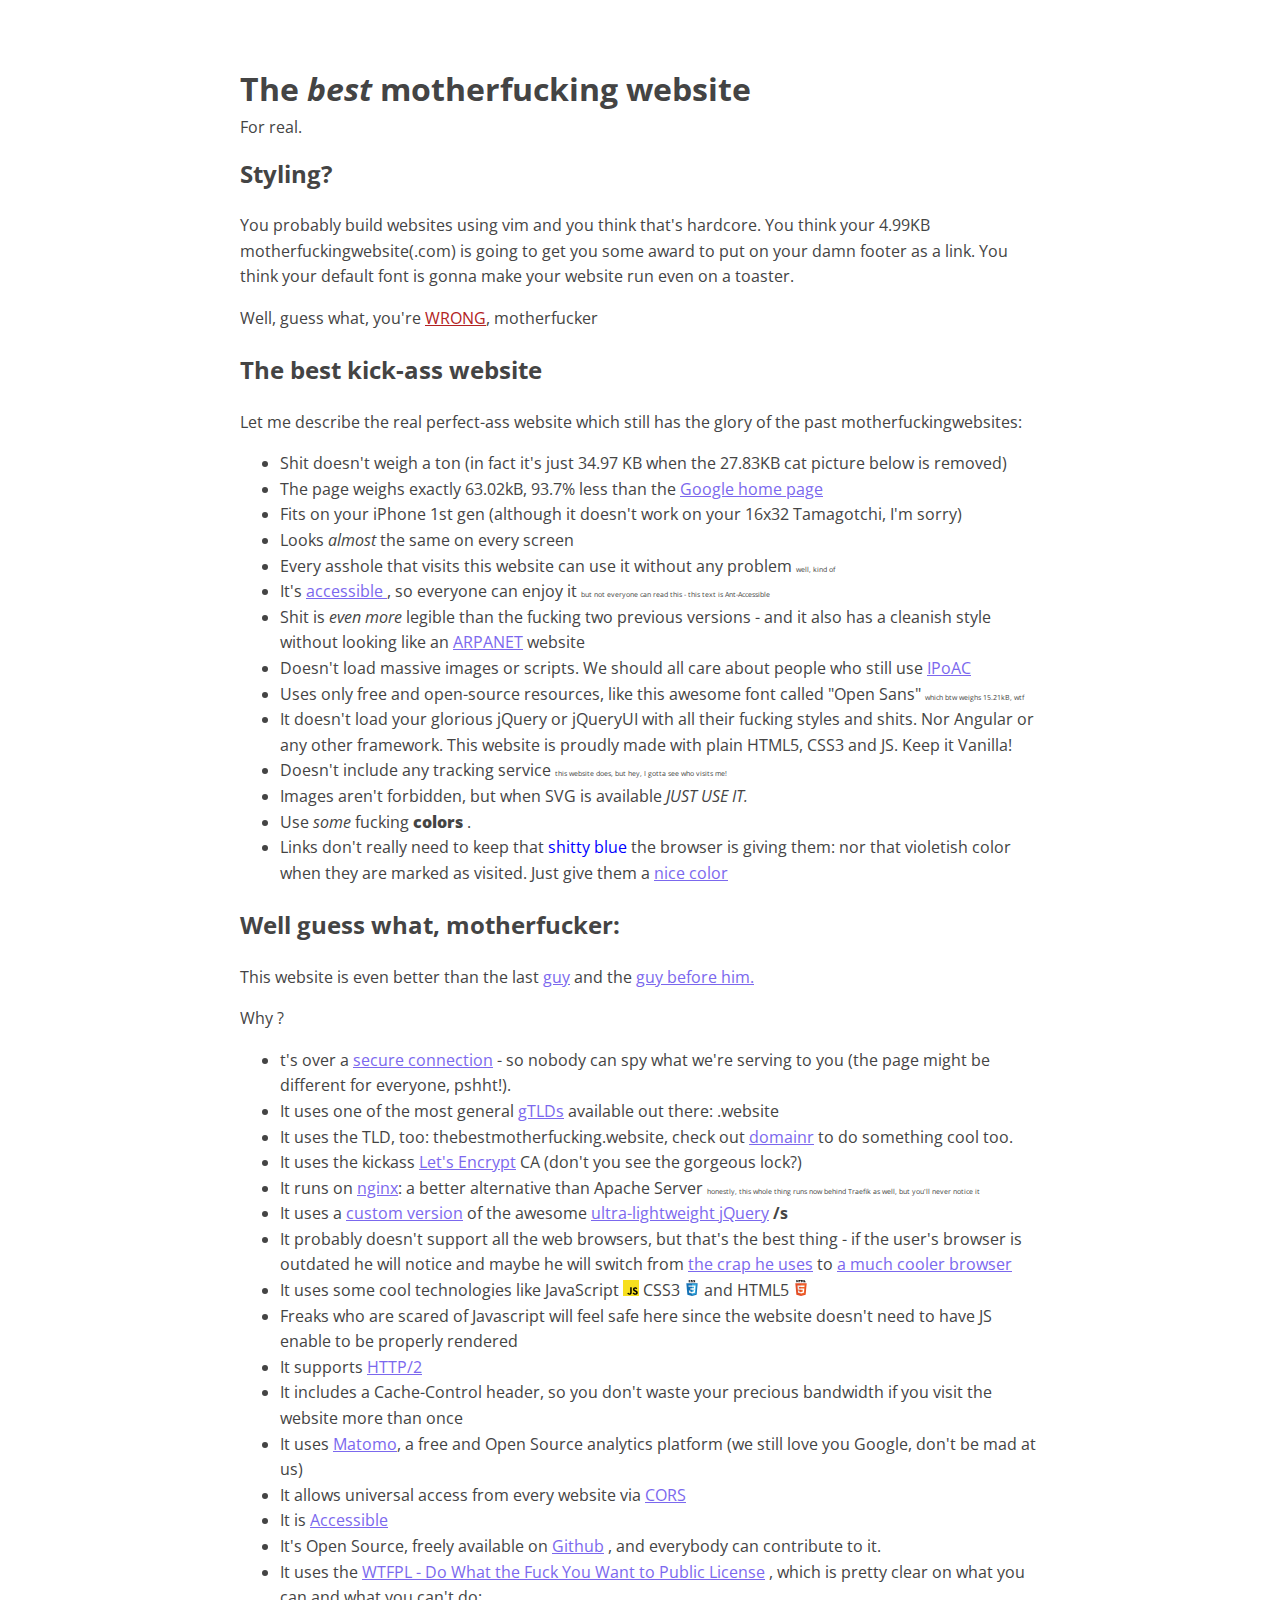
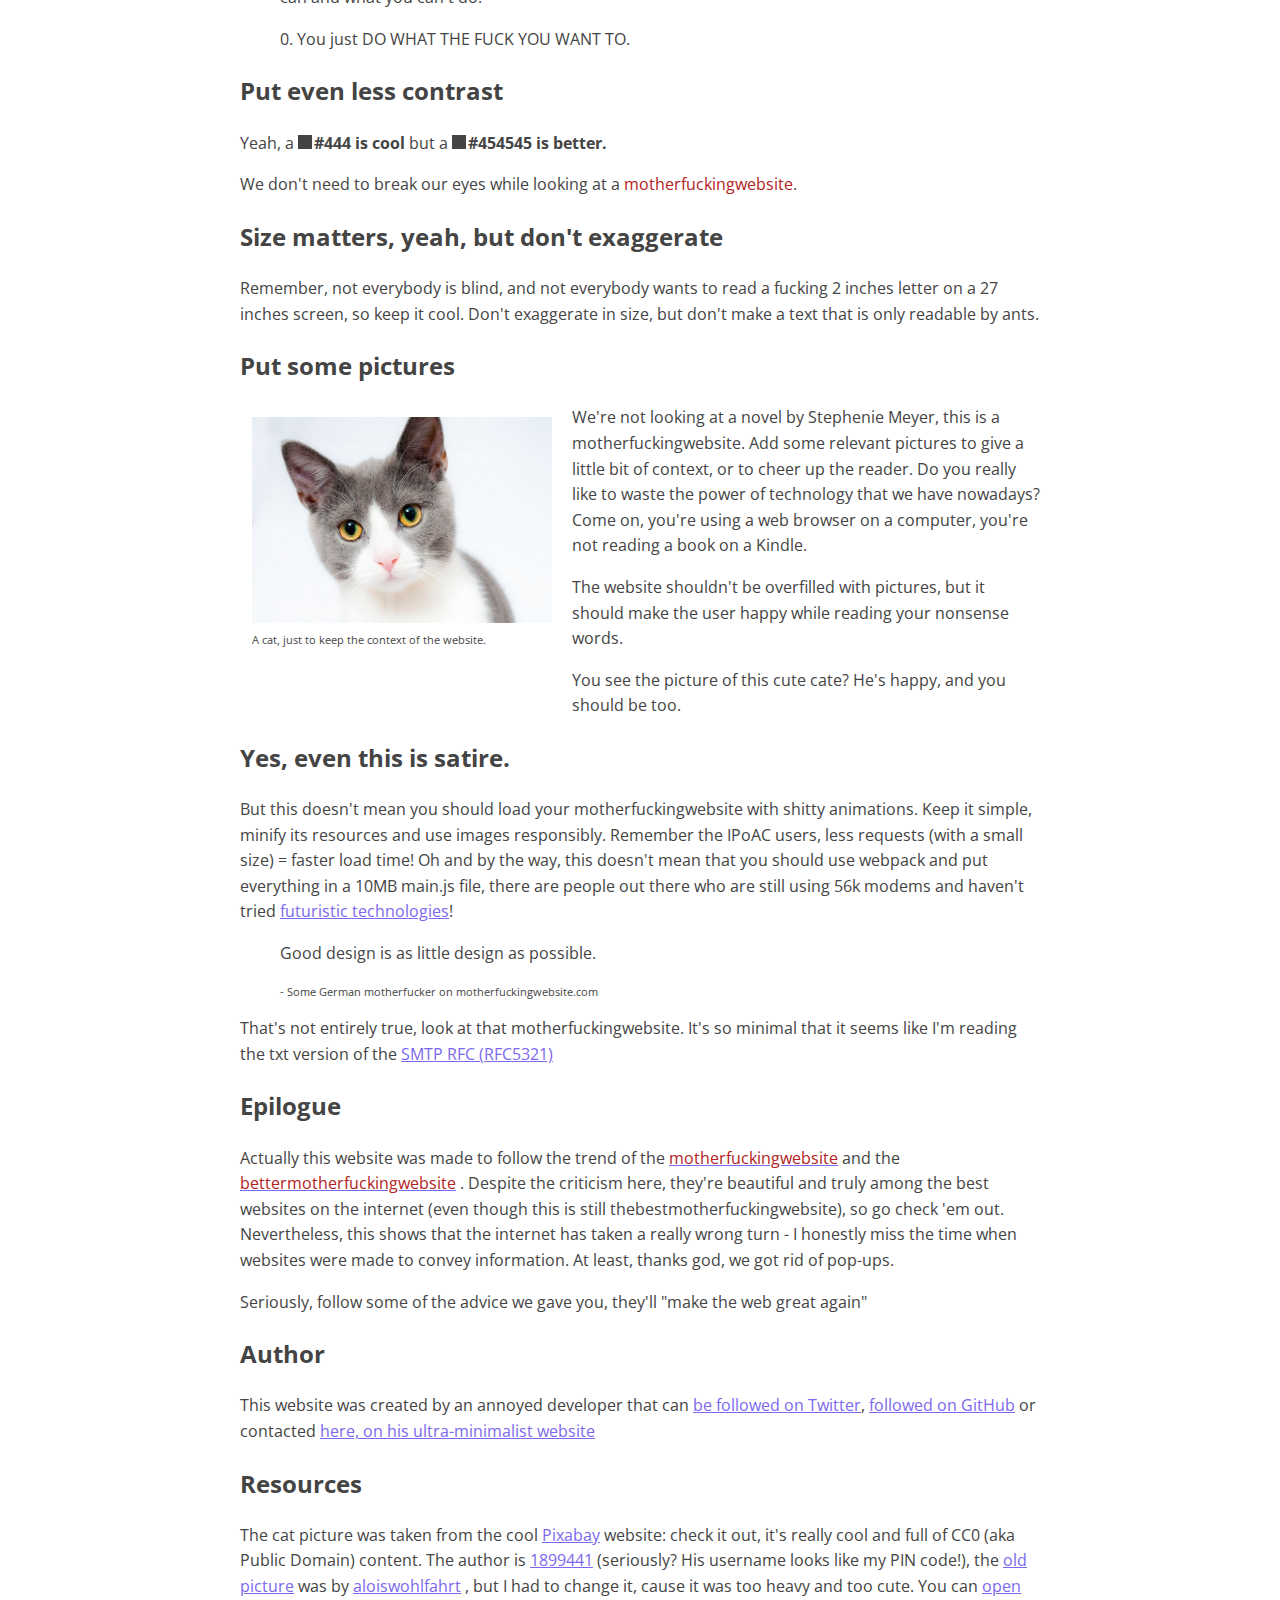
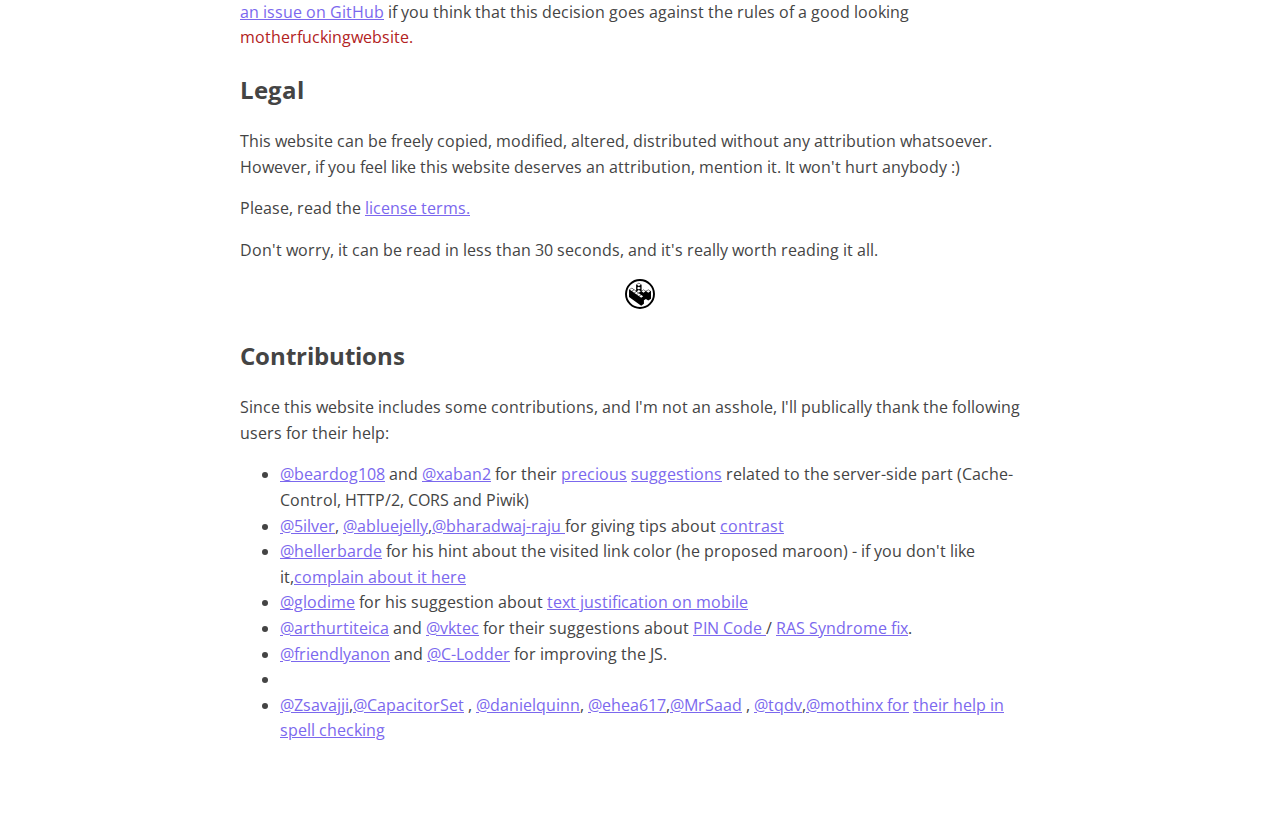
<file: BestMotherFuckingWebsite/index.html>
<!DOCTYPE html>
<html lang="en">
<head>
    <meta charset="UTF-8">
    <meta http-equiv="X-UA-Compatible" content="IE=edge">
    <meta name="viewport" content="width=device-width, initial-scale=1.0">
    <link rel="stylesheet" href="style.css" />
    <link rel="preconnect" href="https://fonts.gstatic.com">
    <link href="https://fonts.googleapis.com/css2?family=Open+Sans&display=swap" rel="stylesheet"> 
    <title>The Best Motherfucking Website</title>
</head>
<body>

     <div class="first"> 
        <h1>The <i>best</i> motherfucking website</h1>
      <p>For real.</p>
     </div>

     <h2>Styling?</h2>
      <p>You probably build websites using vim and you think that's hardcore. You think your 4.99KB<br>
         motherfuckingwebsite(.com) is going to get you some award to put on your damn footer as a link.
           You think your default font is gonna make your website run even on a toaster.</p>

        <p>Well, guess what, you're <span class="W"> WRONG</span>, motherfucker</p>


     <h2>The best kick-ass website</h2>   
        <p>Let me describe the real perfect-ass website which still has the glory of the past motherfuckingwebsites:
            <ul>    
                <li>Shit doesn't weigh a ton (in fact it's just 34.97 KB when the 27.83KB cat picture below is removed)</li>
                <li>The page weighs exactly 63.02kB, 93.7% less than the <a href="https://www.google.com/"> Google home page</a>  </li>
                <li>Fits on your iPhone 1st gen (although it doesn't work on your 16x32 Tamagotchi, I'm sorry)</li>
                <li>Looks <i>almost</i> the same on every screen</li>   
                <li>Every asshole that visits this website can use it without any problem <span class="little">well, kind of</span></li>
                <li>It's <a href="https://www.w3.org/TR/WCAG20/">accessible </a>, so everyone can enjoy it <span class="little">but not everyone can read this - this text is Ant-Accessible</span></li>
                <li>Shit is <i>even more</i> legible than the fucking two previous versions - and it also has a cleanish style without looking like an <a href="https://en.wikipedia.org/wiki/ARPANETARPANET"> ARPANET</a> website</li>
                <li>Doesn't load massive images or scripts. We should all care about people who still use <a href="https://en.wikipedia.org/wiki/IP_over_Avian_Carriers"> IPoAC</a></li>
                <li>Uses only free and open-source resources, like this awesome font called "Open Sans" <span class="little">which btw weighs 15.21kB, wtf</span></li>
                <li>It doesn't load your glorious jQuery or jQueryUI with all their fucking styles and shits. Nor Angular or any other framework. This website is proudly made with plain HTML5, CSS3 and JS. Keep it Vanilla!</li>
                <li>Doesn't include any tracking service <span class="little">this website does, but hey, I gotta see who visits me!</span></li>
                <li>Images aren't forbidden, but when SVG is available <i>JUST USE IT.</i></li>
                <li>Use <i>some</i> fucking <span class="colored">colors</span> .</li>
                <li>Links don't really need to keep that <span class="colblue , stop">shitty blue</span> the browser is giving them: <span class="colpurple, stop">nor that violetish color</span> 
                     when they are marked as visited. Just give them a <a href="https://www.colorhexa.com/0077aa">nice color</a> </li>
            </ul>
        </p>

      <h2>Well guess what, motherfucker:</h2>
        <p>This website is even better than the last <a href="http://bettermotherfuckingwebsite.com/">guy</a> and the <a href="http://motherfuckingwebsite.com/">guy before him.</a>  </p>
          <p>Why ?</p>
        <p>
            <ul>
                <li>t's over a <a href="https://en.wikipedia.org/wiki/HTTPS">secure connection</a>  - so nobody can spy what we're serving to you (the page might be different for everyone, pshht!).</li>
                <li>It uses one of the most general <a href="https://en.wikipedia.org/wiki/Generic_top-level_domain">gTLDs</a>  available out there: .website</li>
                <li>It uses the TLD, too: thebestmotherfucking.website, check out  <a href="https://domainr.com/">domainr</a>  to do something cool too.</li>
                <li>It uses the kickass <a href="https://letsencrypt.org/">Let's Encrypt</a>  CA (don't you see the gorgeous lock?)</li>
                <li>It runs on <a href="https://nginx.com/">nginx</a>: a better alternative than Apache Server <span class="little">honestly, this whole thing runs now behind Traefik as well, but you'll never notice it</span></li>
                <li>It uses a <a href="https://thebestmotherfucking.website/js/jquery-3.5.1.min.js">custom version</a>  of the awesome <a href="https://jquery.com/">ultra-lightweight jQuery</a> <strong>/s</strong> </li>
                <li>It probably doesn't support all the web browsers, but that's the best thing - if the user's browser is outdated he will notice and maybe he will switch from <a href="https://microsoft.com/ie">the crap he uses</a> to <a href="https://www.mozilla.org/en-GB/firefox/">a much cooler browser</a> </li>
                <li>It uses some cool technologies like JavaScript <img src="img/js.svg"> CSS3 <img src="img/css.svg"> and HTML5 <img src="img/html.svg"> </li>
                <li>Freaks who are scared of Javascript will feel safe here since the website doesn't need to have JS enable to be properly rendered</li>
                <li>It supports <a href="https://en.wikipedia.org/wiki/HTTP/2">HTTP/2</a></li>
                <li>It includes a Cache-Control header, so you don't waste your precious bandwidth if you visit the website more than once</li>
                <li>It uses <a href="https://matomo.org/">Matomo</a>, a free and Open Source analytics platform (we still love you Google, don't be mad at us)</li>
                <li>It allows universal access from every website via <a href="https://enable-cors.org/">CORS</a> </li>
                <li>It is <a href="https://www.w3.org/WAI/fundamentals/accessibility-intro/">Accessible</a> </li>
                <li>It's Open Source, freely available on <a href="https://github.com/denysvitali/thebestmotherfuckingwebsite/">Github</a> , and everybody can contribute to it.</li>
                <li>It uses the <a href="http://www.wtfpl.net/">WTFPL - Do What the Fuck You Want to Public License</a> , which is pretty clear on what you can and what you can't do:</li>
                <p>0. You just DO WHAT THE FUCK YOU WANT TO.</p>
            </ul>
        </p>

        <h2>Put even less contrast</h2>
      <p>Yeah, a <span class="block1" color="#444"></span><strong>#444 is cool</strong> but a <span class="block2" color="#454545"></span><strong>#454545 is better.</strong></span></p>  
      <p>We don't need to break our eyes while looking at a <span class="W1"> motherfuckingwebsite</span>.</p>

        <h2>Size matters, yeah, but don't exaggerate</h2>
     <p> Remember, not everybody is blind, and not everybody wants to read a fucking 2 inches letter on a 27 inches screen, so keep it cool. Don't exaggerate in size, but don't make a text that is only readable by ants.</p>
     
        <h2>Put some pictures</h2>
        <div class="float">
        <p><figure>
            <img src="img/cat.jpg" alt="cat" title="a nice and cute cate" class="cat">
            <figcaption>A cat, just to keep the context of the website.</figcaption>
        </figure>
    </p>
        </div>
       <p> We're not looking at a novel by Stephenie Meyer, this is a motherfuckingwebsite. Add some relevant pictures to give a little bit of context, or to cheer up the reader. Do you really like to waste the power of technology that we have nowadays? Come on, you're using a web browser on a computer, you're not reading a book on a Kindle.</p>
       <p>The website shouldn't be overfilled with pictures, but it should make the user happy while reading your nonsense words.</p>
       <p>You see the picture of this cute cate? He's happy, and you should be too.</p>
        

       <h2>Yes, even this is satire.</h2>
        <p>But this doesn't mean you should load your motherfuckingwebsite with shitty animations. Keep it simple, minify its resources and use images responsibly. Remember the IPoAC users, less requests (with a small size) = faster load time! Oh and by the way, this doesn't mean that you should use webpack and put everything in a 10MB main.js file,
        there are people out there who are still using 56k modems and haven't tried <a href="https://en.wikipedia.org/wiki/Fiber_to_the_x#FTTH">futuristic technologies</a>!</p>
       
        <blockquote >
           <p>
             Good design is as little design as possible.<br>
             <figcaption>- Some German motherfucker on motherfuckingwebsite.com</figcaption>
           </p> 
        </blockquote>
       
        <p>That's not entirely true, look at that motherfuckingwebsite. It's so minimal that it seems like I'm reading the txt version of the <a href="https://tools.ietf.org/rfc/rfc5321.txt">SMTP RFC (RFC5321)</a></p>

      <h2>Epilogue</h2>  
      <p>Actually this website was made to follow the trend of the <a href="http://motherfuckingwebsite.com/"><span class="W1">motherfuckingwebsite</span></a> and the <a href="http://bettermotherfuckingwebsite.com/"><span class="W1">bettermotherfuckingwebsite</span></a> . Despite the criticism here, they're beautiful and truly among the best websites on the internet (even though this is still thebestmotherfuckingwebsite), so go check 'em out. Nevertheless, this shows that the internet has taken a really wrong turn
           - I honestly miss the time when websites were made to convey information. At least, thanks god, we got rid of pop-ups.</p>
      <p>Seriously, follow some of the advice we gave you, they'll "make the web great again"</p>

        <h2>Author</h2>
         <p>This website was created by an annoyed developer that can <a href="https://twitter.com/DenysVitali">be followed on Twitter</a>, <a href="https://github.com/denysvitali/">followed on GitHub</a>  or contacted <a href="https://denv.it/">here, on his ultra-minimalist website</a> </p>

    <h2>Resources</h2>    
     <p>The cat picture was taken from the cool <a href="https://pixabay.com/">Pixabay</a>  website: check it out, it's really cool and full of CC0 
         (aka Public Domain) content. The author is <a href="https://pixabay.com/users/1899441-1899441/">1899441</a>  (seriously? His username looks like my PIN code!), the <a href="https://pixabay.com/photos/cat-pets-cat-s-eyes-mieze-dear-451377/">old picture</a>  was by <a href="https://pixabay.com/users/aloiswohlfahrt-123449/">aloiswohlfahrt</a> , but I had to change it, cause it was too heavy and too cute. 
         You can <a href="https://github.com/login?return_to=https%3A%2F%2Fgithub.com%2Fdenysvitali%2Fthebestmotherfuckingwebsite%2Fissues%2Fnew">open an issue on GitHub</a>  if you think that this decision goes against the rules of a good looking <span class="W1">motherfuckingwebsite.</span> </p>

   <h2>Legal</h2>
    <p>This website can be freely copied, modified, altered, distributed without any attribution whatsoever. However, if you feel like this website deserves an attribution, mention it. It won't hurt anybody :)</p>
    <p>Please, read the <a href="https://thebestmotherfucking.website/LICENSE.txt">license terms.</a></p>
    <p> Don't worry, it can be read in less than 30 seconds, and it's really worth reading it all.</p>

    <p class="kop"> <a href="http://www.kopimi.com/kopimi"><img src="img/kopimi.svg" class="kopimg">  </a> </p>

    <h2>Contributions</h2>
    <p>Since this website includes some contributions, and I'm not an asshole, I'll publically thank the following users for their help:</p>
    <p>
        <ul>
            <li><a href="https://github.com/beardog108">@beardog108</a>  and <a href="https://github.com/xaban2">@xaban2</a>  for their <a href="https://github.com/denysvitali/thebestmotherfuckingwebsite/issues/5">precious</a>  <a href="https://github.com/denysvitali/thebestmotherfuckingwebsite/issues/51">suggestions</a> related to the server-side part (Cache-Control, HTTP/2, CORS and Piwik)</li>
            <li><a href="https://github.com/5ilver">@5ilver</a>, <a href="https://github.com/abluejelly">@abluejelly</a>,<a href="https://github.com/bharadwaj-raju">@bharadwaj-raju </a> for giving tips about <a href="https://github.com/denysvitali/thebestmotherfuckingwebsite/issues?q=label%3Acontrast">contrast</a> </li>
            <li><a href="https://github.com/hellerbarde">@hellerbarde</a> for his hint about the visited link color (he proposed maroon) - if you don't like it,<a href="https://github.com/denysvitali/thebestmotherfuckingwebsite/issues/11">complain about it here</a></li>
            <li><a href="https://github.com/glodime">@glodime</a> for his suggestion about <a href="https://github.com/denysvitali/thebestmotherfuckingwebsite/issues/12">text justification on mobile</a></li>
            <li><a href="https://github.com/arthurtiteica">@arthurtiteica</a> and <a href="">@vktec</a> for their suggestions about <a href="">PIN Code </a>/ <a href="">RAS Syndrome fix</a>.</li>
            <li><a href="">@friendlyanon</a>  and <a href="https://github.com/vktec">@C-Lodder</a>  for improving the JS. </li>
            <li></li>
            <li><a href="https://github.com/Zsavajji">@Zsavajji</a>,<a href="https://github.com/CapacitorSet">@CapacitorSet</a> , <a href="https://github.com/danielquinn">@danielquinn</a>, <a href="https://github.com/ehea617">@ehea617</a>,<a href="https://github.com/MrSaad">@MrSaad</a> , <a href="https://github.com/tqdv">@tqdv</a>,<a href="https://github.com/mothinx">@mothinx for</a>  <a href="https://github.com/denysvitali/thebestmotherfuckingwebsite/pulls?q=is%3Apr+is%3Aclosed+label%3A%22spell+checking%22">their help in spell checking</a></li>
        </ul>
    </p>
</body>
</html>
</file>
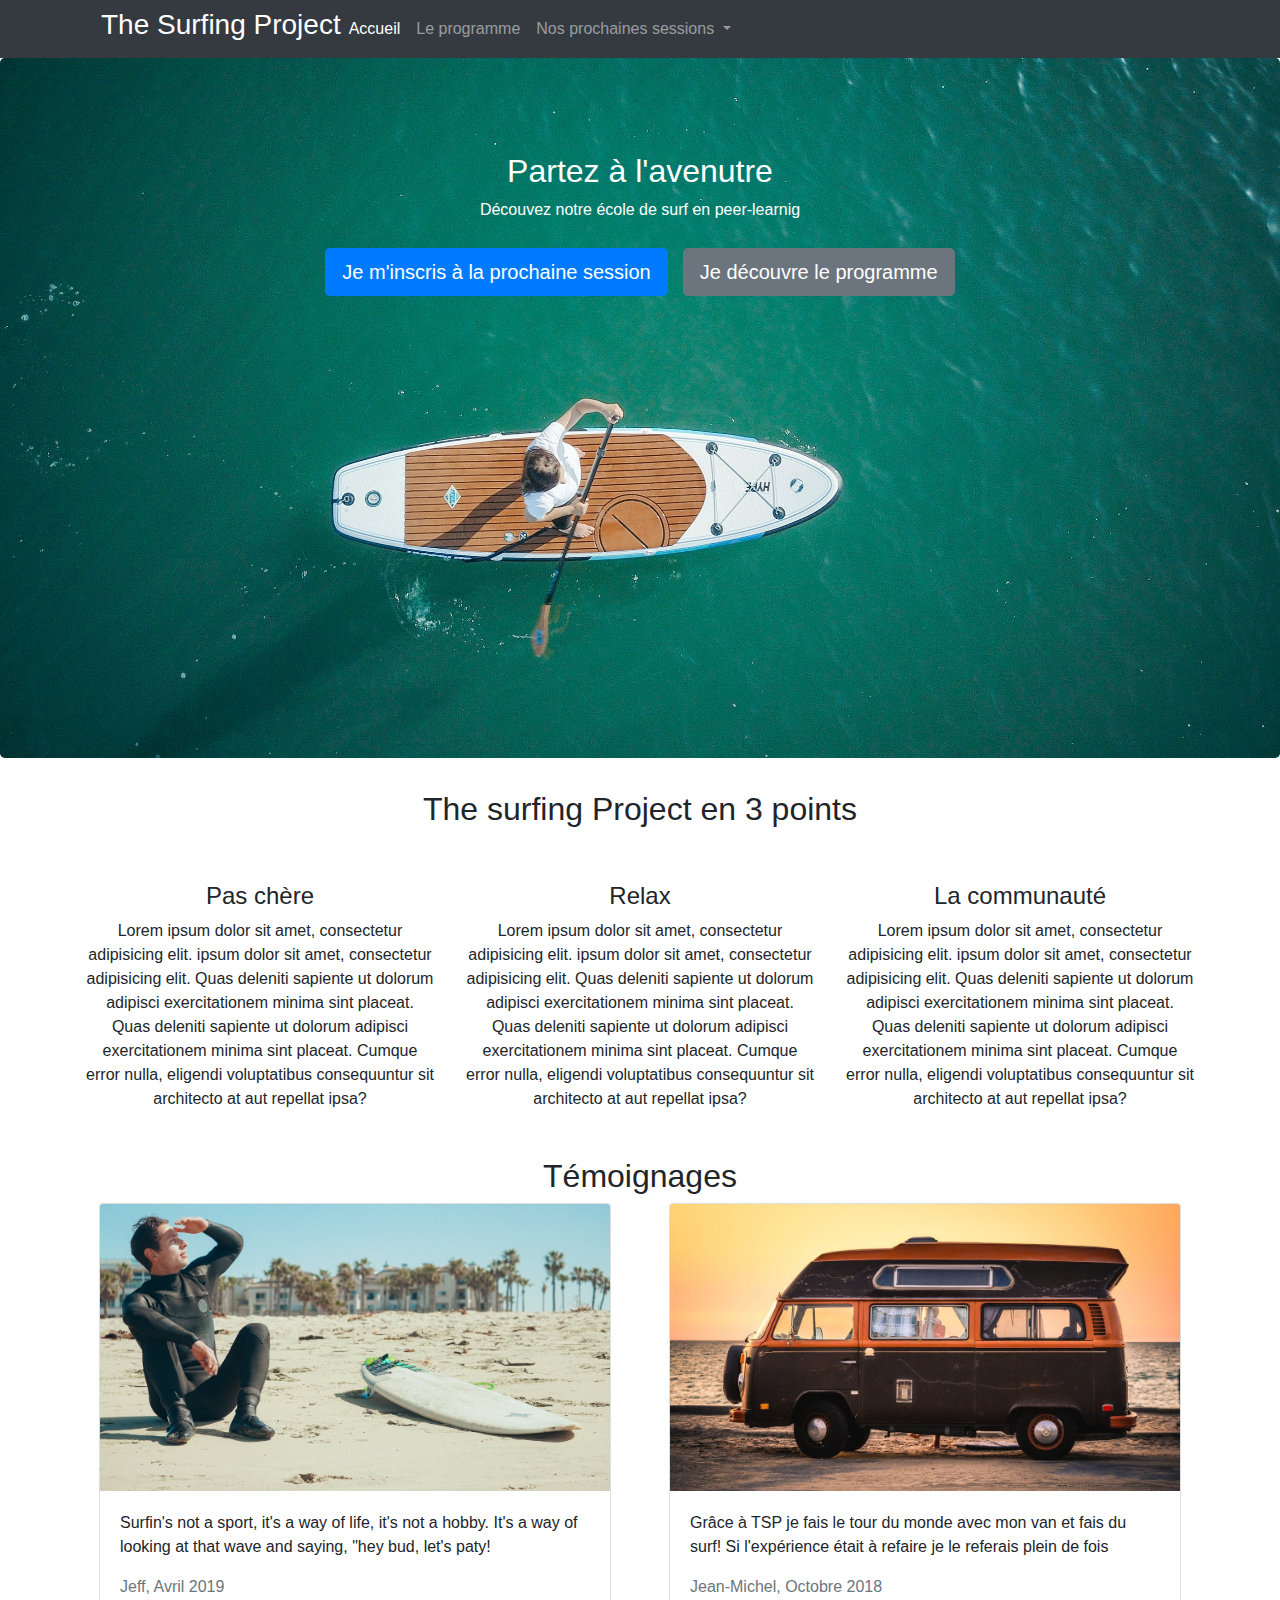
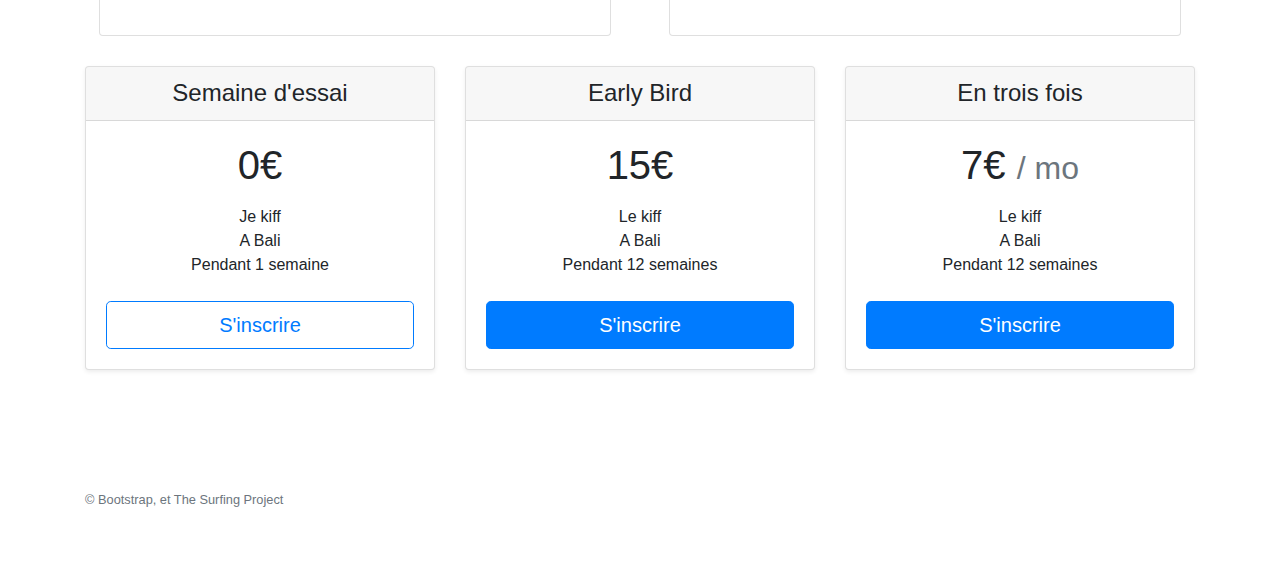
<file: The Surfing Project/index.html>
<!DOCTYPE html>
<html lang="en">
<head>
  <meta charset="UTF-8">
  <meta http-equiv="X-UA-Compatible" content="IE=edge">
  <meta name="viewport" content="width=device-width, initial-scale=1.0">
  <link rel="stylesheet" href="style.css">
  <link rel="stylesheet" href="https://maxcdn.bootstrapcdn.com/bootstrap/4.5.2/css/bootstrap.min.css">
  <script src="https://ajax.googleapis.com/ajax/libs/jquery/3.5.1/jquery.min.js"></script>
  <script src="https://cdnjs.cloudflare.com/ajax/libs/popper.js/1.16.0/umd/popper.min.js"></script>
  <script src="https://maxcdn.bootstrapcdn.com/bootstrap/4.5.2/js/bootstrap.min.js"></script>
  <link rel="stylesheet" href="https://pro.fontawesome.com/releases/v5.10.0/css/all.css" integrity="sha384-AYmEC3Yw5cVb3ZcuHtOA93w35dYTsvhLPVnYs9eStHfGJvOvKxVfELGroGkvsg+p" crossorigin="anonymous"/>
  <title>The Surfing Project</title>
</head>
<body>
  <header>
  <div class="bg-dark">  
   <div class="container">
    <nav class="navbar navbar-expand-lg navbar-dark bg-dark">
      <h3 class="nav-item active" >The Surfing Project</h3>
      <button class="navbar-toggler" type="button" data-toggle="collapse" data-target="#navbarContent" aria-controls="navbarContent" aria-expanded="false" aria-label="Toggle navigation">
        <span class="navbar-toggler-icon"></span>
      </button>
      <div class="collapse navbar-collapse" id="navbarContent">
        <ul class="navbar-nav mr-auto">
          <li class="nav-item active"><a class="nav-link" href="#">Accueil<span class="sr-only"(current)></span> </a></li>
          <li><a class="nav-link" href="#">Le programme</a></li>
          <li class="nav-item dropdown">
            <a class="nav-link dropdown-toggle" href="#" id="navbarDropdown" role="button" data-toggle="dropdown" aria-haspopup="true" aria-expanded="false">
              Nos prochaines sessions
            </a>
            <div class="dropdown-menu bg-dark" aria-labelledby="navbarDropdown">
              <a class="dropdown-item" href="#">Le mois prochain</a>
            </div>
          </li>
        </ul>
      </div>
      </nav>
    </div>

  </div>
   <div class="jumbotron">
     <div class="text-center">
      <h2>Partez à l'avenutre</h2>
       <p>Découvez notre école de surf en peer-learnig</p>
     </div> 
     <div class="btn01">
      <div>
        <button class="btn  btn-primary btn-lg" type="submit">Je m'inscris à la prochaine session</button>
       </div>
        <div class="btn02">
          <button class="btn  btn-secondary btn-lg" type="submit">Je découvre le programme</button>
        </div>
      </div>
    </div>
  </header>
    </button>
  
    <section>
      <div class="container"> 
        <div class="text-center" >
          <h2>The surfing Project en 3 points</h2>
        </div>
        <div class="row">
          <div class="col-6 col-md text-center">
            <p><i class="fas fa-money-bill-wave-alt fa-5x "></i></p>
              <h4>Pas chère</h4>
               <p>Lorem ipsum dolor sit amet, consectetur adipisicing elit.
                ipsum dolor sit amet, consectetur adipisicing elit.
                Quas deleniti sapiente ut dolorum adipisci exercitationem minima sint placeat.
                  Quas deleniti sapiente ut dolorum adipisci exercitationem minima sint placeat.
                  Cumque error nulla, eligendi voluptatibus consequuntur sit architecto at aut repellat ipsa?</p>
          </div>
            <div class="col-6 col-md text-center">
              <p><i class="fas fa-couch fa-5x"></i></p>
               <h4>Relax</h4>
               <p>Lorem ipsum dolor sit amet, consectetur adipisicing elit.
                ipsum dolor sit amet, consectetur adipisicing elit.
                Quas deleniti sapiente ut dolorum adipisci exercitationem minima sint placeat.
                  Quas deleniti sapiente ut dolorum adipisci exercitationem minima sint placeat.
                  Cumque error nulla, eligendi voluptatibus consequuntur sit architecto at aut repellat ipsa?</p>
            </div>
              <div class="col-6 col-md text-center" >
                <p><i class="fas fa-users fa-5x"></i></p>
                  <h4>La communauté</h4>
                  <p>Lorem ipsum dolor sit amet, consectetur adipisicing elit.
                    ipsum dolor sit amet, consectetur adipisicing elit.
                    Quas deleniti sapiente ut dolorum adipisci exercitationem minima sint placeat.
                      Quas deleniti sapiente ut dolorum adipisci exercitationem minima sint placeat.
                      Cumque error nulla, eligendi voluptatibus consequuntur sit architecto at aut repellat ipsa?</p>
              </div>
        </div>
      </div> 
    </section>

      <article>
        <div class="container">
          <div class="text-center">
          <h2>Témoignages</h2>
         </div>
       <div class="row"> 
        <div class="card mx-auto" style="width: 32rem;" >
          <img class="card-img-top" src="img/man.jpeg" alt="Card image cap">
          <div class="card-body">
            <p class="card-text">Surfin's not a sport, it's a way of life, it's not a hobby. It's a way of looking at that wave and saying, "hey bud, let's paty!</p>
            <blockquote class="text-secondary text-left">Jeff, Avril 2019</blockquote>
          </div>
        </div>
        <div class="card mx-auto " style="width:32rem;">
          <img class="card-img-top" src="img/car01.jpg" alt="Card image cap">
          <div class="card-body">
            <p class="card-text">Grâce à TSP je fais le tour du monde avec mon van et fais du surf! Si l'expérience était à refaire je le referais plein de fois</p>
            <blockquote class="text-secondary text-left">Jean-Michel, Octobre 2018</blockquote>
          </div>
        </div>
        </div>
      </div>   
      </article>

      <div class="container">
        <div class="card-deck mb-3 text-center">
          <div class="card mb-4 shadow-sm">
            <div class="card-header">
              <h4 class="my-0 font-weight-normal">Semaine d'essai</h4>
            </div>
            <div class="card-body">
              <h1 class="card-title pricing-card-title">0€ <small class="text-muted"></small></h1>
              <ul class="list-unstyled mt-3 mb-4">
                <li>Je kiff</li>
                <li>A Bali</li>
                <li>Pendant 1 semaine</li>
              </ul>
              <button type="button" class="btn btn-lg btn-block btn-outline-primary">S'inscrire</button>
            </div>
          </div>
          <div class="card mb-4 shadow-sm">
            <div class="card-header">
              <h4 class="my-0 font-weight-normal">Early Bird</h4>
            </div>
            <div class="card-body">
              <h1 class="card-title pricing-card-title">15€ <small class="text-muted"></small></h1>
              <ul class="list-unstyled mt-3 mb-4">
                <li>Le kiff</li>
                <li>A Bali</li>
                <li>Pendant 12 semaines</li>
              </ul>
              <button type="button" class="btn btn-lg btn-block btn-primary">S'inscrire</button>
            </div>
          </div>
          <div class="card mb-4 shadow-sm">
            <div class="card-header">
              <h4 class="my-0 font-weight-normal">En trois fois</h4>
            </div>
            <div class="card-body">
              <h1 class="card-title pricing-card-title">7€ <small class="text-muted">/ mo</small></h1>
              <ul class="list-unstyled mt-3 mb-4">
                <li>Le kiff</li>
                <li>A Bali</li>
                <li>Pendant 12 semaines</li>
              </ul>
              <button type="button" class="btn btn-lg btn-block btn-primary">S'inscrire</button>
            </div>
          </div>
        </div>


 <footer class="pt-4 my-md-5 pt-md-5">
    <div class="row">
      <div class="col-12 col-md">
        <small class="d-block mb-3 text-muted">© Bootstrap, et The Surfing Project</small>
      </div>
    </div>
  </footer>

</body>
</html>
</file>
<file: BestMotherFuckingWebsite/style.css>
body{
    margin: 50px auto;
    max-width: 800px;
    line-height: 1.6;
    font-size: 16px;
    color: #444;
    padding: 10px 10px;
    font-family: 'Open Sans', sans-serif;
}

.first{
    line-height: 1em;
}

.W{
    color: #B22222;
    text-decoration: underline;
    text-decoration: bold;
}

.W1{
    color: #B22222;
}

.little{
    font-size: 7px;
}

.colored{
    animation: change-color 3s linear infinite;
    font-weight: 800;
  }
  
  @keyframes change-color {
    0% {
      color: rgb(235, 71, 71);
    }
    33% {
      color: rgb(71, 235, 71);
    }
    66% {
      color: rgb(71, 71, 235);
    }
    100% {
      color: rgb(235, 71, 71);
    }
  }

  .colblue{
      color: blue;
  }

  .colpurple{
      color: purple;
  }

  .stop{
      cursor: not-allowed;
  }

  a{
      color:mediumslateblue;
  }

  img{
      width: 16px;
      height: 16px;
  }

  .block1{
      display: inline-block;
      background-color: #444;
      width: 14px;
      height: 14px;
      margin-right: 2px;
  }

  .block2{
    display: inline-block;
    background-color: #454545;
    width: 14px;
    height: 14px;
    margin-right: 2px;
}

.cat{
    width: 300px;
height: 206px;
}

.float{
    float: left;
    margin: -4px -20px 34px -28px;
}

figcaption{
    font-size: 11px;
}

.kop{
    text-align: center;
}

.kopimg{
    width: 30px;
    height: 30px;
}
</file>
<file: The Surfing Project/style.css>
*{
  margin: 0;
  padding: 0;
  box-sizing: border-box;
}


h3{
  color: white;
}



.jumbotron{
text-align: center;
color: white;

  /* Choisis la hauteur ici */
  height: 700px;
  background-image: url("img/surf01.jpeg");

  /* Centre l'image et la met bien sur tous les écrans */
  background-position: center center;
  background-repeat: no-repeat;
  background-size: cover;
}


.btn01{
  display: flex;
  flex-direction: row;
  justify-content: center;
  padding-top: 10px;
}

.btn02{
  margin-left: 15px;
}

.row{
  display: flex;
  flex-wrap: wrap;
}

.text-center{
  margin-top: 30px;
}
</file>
